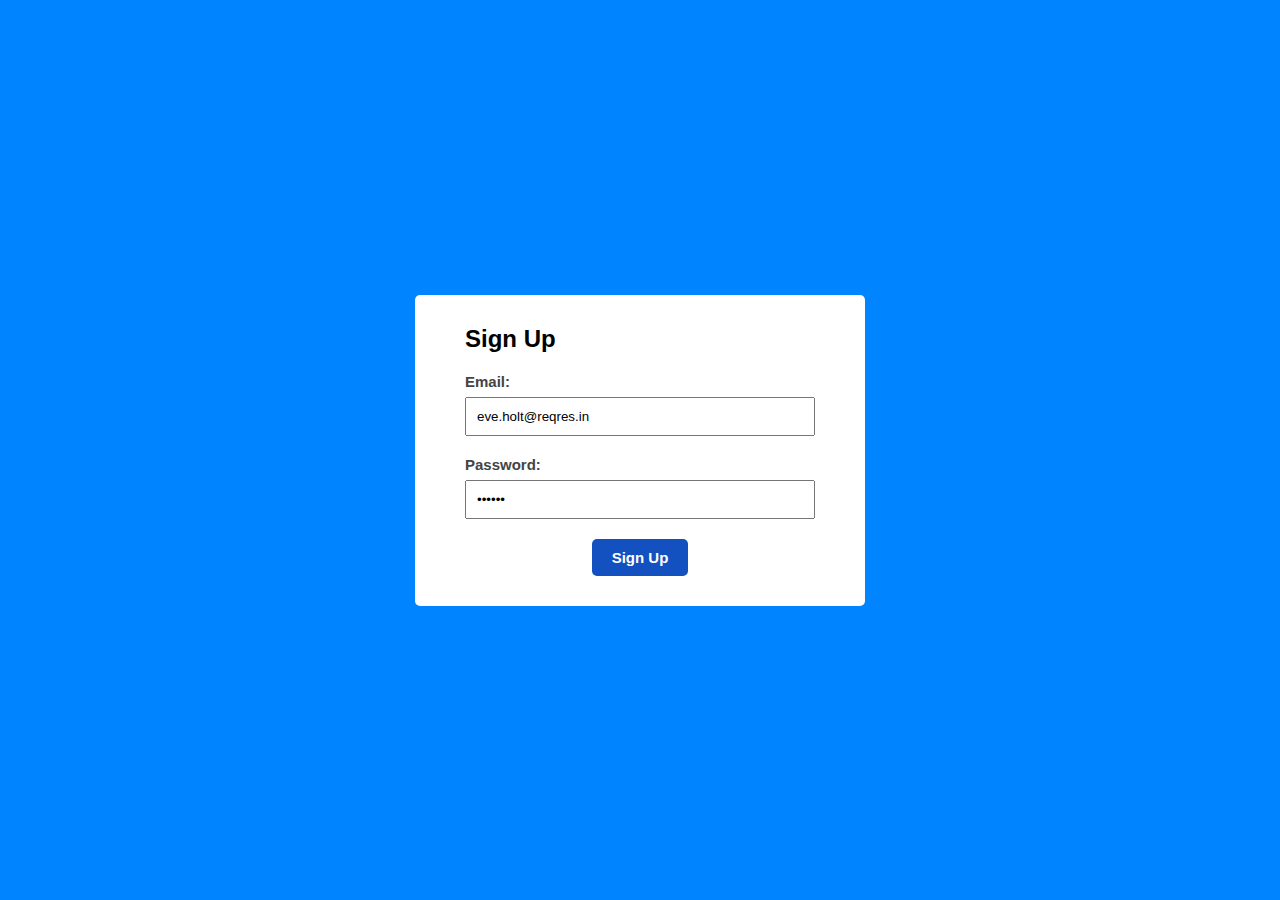
<file: index.html>
<!DOCTYPE html>
<html lang="en">
<head>
    <meta charset="UTF-8">
    <meta http-equiv="X-UA-Compatible" content="IE=edge">
    <meta name="viewport" content="width=device-width, initial-scale=1.0">
    <title>Index</title>
    <link rel="stylesheet" href="https://pro.fontawesome.com/releases/v5.10.0/css/all.css">
    <link rel="stylesheet" href="./css/style.css">
</head>
<body>
    
    <header class="header">
        <div class="container">
            <nav class="nav">
                <a href="#"><h1 class="title">Index</h1></a>
                <button class="logout" id="logout">Log out</button>
            </nav>
        </div>
    </header>    
    <main class="main">
        <div class="container">
            <h2 class="users_title">Users</h2>
            <div class="chevron_wrapper">
                <button class="btn_chevron" id="prev"><i class="fas fa-chevron-left"></i></button>
                <button class="btn_chevron" id="next"><i class="fas fa-chevron-right"></i></button>
            </div>
            <ul class="list"></ul>
        </div>
    </main>
    
    <template id="template">
        <li class="card">
            <img src="https://picsum.photos/150" alt="img" class="img">
            <div class="card_text">
                <span class="first_name"></span>
                <span class="last_name"></span>
                <p class="email"></p>
            </div>
        </li>
    </template>
    
    <script src="./js/script.js"></script>
</body>
</html>
</file>
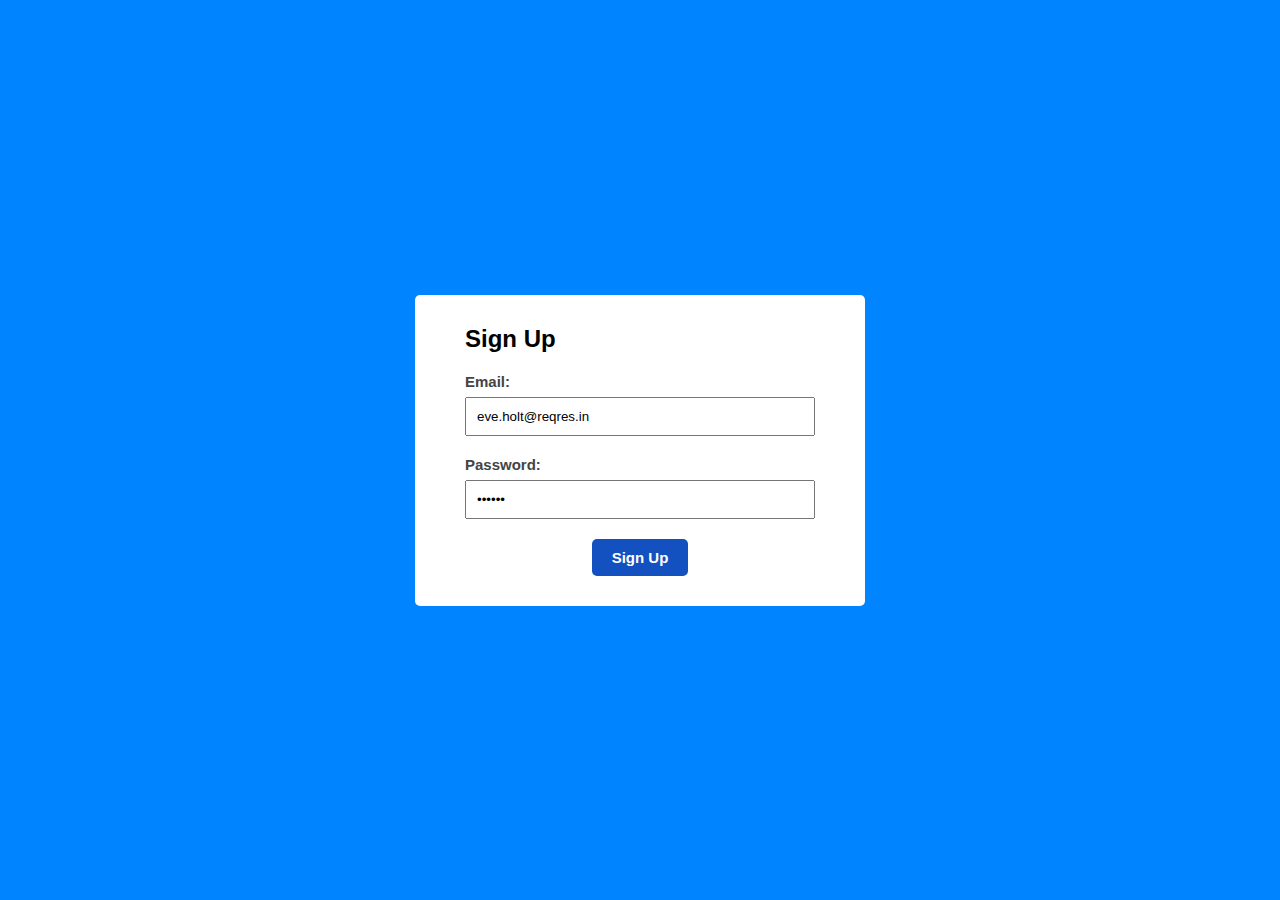
<file: login.html>
<!DOCTYPE html>
<html lang="en">
<head>
    <meta charset="UTF-8">
    <meta http-equiv="X-UA-Compatible" content="IE=edge">
    <meta name="viewport" content="width=device-width, initial-scale=1.0">
    <title>Log in</title>
    <link rel="stylesheet" href="./css/style.css">
</head>
<body>
    
    <div class="signup__wrapper">
        <div class="container">
            <form id="form" class="form">
                <h2>Sign Up</h2>
                <label class="label" for="input_email">Email:</label><br>
                <input class="input_email" id="input_email" type="email" value="eve.holt@reqres.in"><br>
                <label class="label" for="input_password">Password:</label><br>
                <input class="input_password" id="input_password" type="password" value="pistol"><br>
                <div class="signup-btn-wrapper">
                    <button class="signup_btn" type="submit">Sign Up</button>
                </div>
            </form>
        </div>
    </div>
    
    <script src="./js/login.js"></script>
</body>
</html>
</file>
<file: css/style.css>
*{
    margin: 0;
    padding: 0;
    box-sizing: border-box;
}

body{
    font-family: sans-serif;
    background-color: rgb(0, 132, 255);
}

img{
    width: 100%;
}

a{
    text-decoration: none;
}

ul{
    list-style-type: none;
}

.container{
    width: 100%;
    max-width: 1200px;
    padding: 0 15px;
    margin: 0 auto;
}

.header{
    background-color: #444;
    padding: 20px 0;
}

.nav{
    display: flex;
    align-items: center;
    justify-content: space-between;
}

.title{
    font-size: 30px;
    color: coral;
}

.logout{
    border: 1px solid #fff;
    background-color: transparent;
    color: #fff;
    border-radius: 5px;
    font-weight: bold;
    font-size: 16px;
    padding: 5px 10px;
    cursor: pointer;
}

/* login start */

.signup__wrapper .container{
    display: flex;
    align-items: center;
    justify-content: center;
    height: 100vh;
}

.form{
    background-color: #fff;
    padding: 30px 50px;
    max-width: 450px;
    width: 100%;
    border-radius: 5px;
}

.form h2{
    margin-bottom: 20px;
}

.form input{
    width: 100%;
    padding: 10px;
    margin-bottom: 20px;
}

.label{
    display: inline-block;
    font-size: 15px;
    font-weight: bold;
    color: #444;
    margin-bottom: 7px;
}

.signup-btn-wrapper{
    text-align: center;
}

.signup_btn{
    background-color: rgb(19, 80, 192);
    border: none;
    padding: 10px 20px;
    border-radius: 5px;
    font-weight: bold;
    font-size: 15px;
    color: #fff;
    cursor: pointer;
}

.chevron_wrapper{
    text-align: center;
    margin-bottom: 25px;
}

.btn_chevron{
    background-color: transparent;
    border: none;
    font-size: 35px;
    margin: 10px;
    color: #fff;
    cursor: pointer;
}

.btn_chevron:disabled{
    opacity: .3;
}

.list{
    display: flex;
    flex-wrap: wrap;
    justify-content: space-around;
}
.users_title{
    text-align: center;
    margin: 25px 0;
    font-size: 35px;
    color: #fff;
}

.card{
    width: 23%;
    border-radius: 8px;
    border: 1px solid #000;
    background-color: #333;
    color: #fff;
    margin-bottom: 30px;
}

.card_text{
    padding: 15px;
}

.first_name, .last_name{
    display: inline-block;
    font-weight: bold;
    font-size: 20px;
    margin-right: 7px;
}

.email{
    margin-top: 8px;
}

.img{
    border-radius: 8px 8px 0 0;
}

@media(max-width:1000px){
    .card{
        width: 31%;
    }
}
@media(max-width:730px){
    .card{
        width: 47%;
    }
}
@media(max-width:450px){
    .card{
        width: 80%;
    }
    .form{
        padding: 20px;
    }
}
@media(max-width:400px){
    .card{
        width: 100%;
    }
}
</file>
